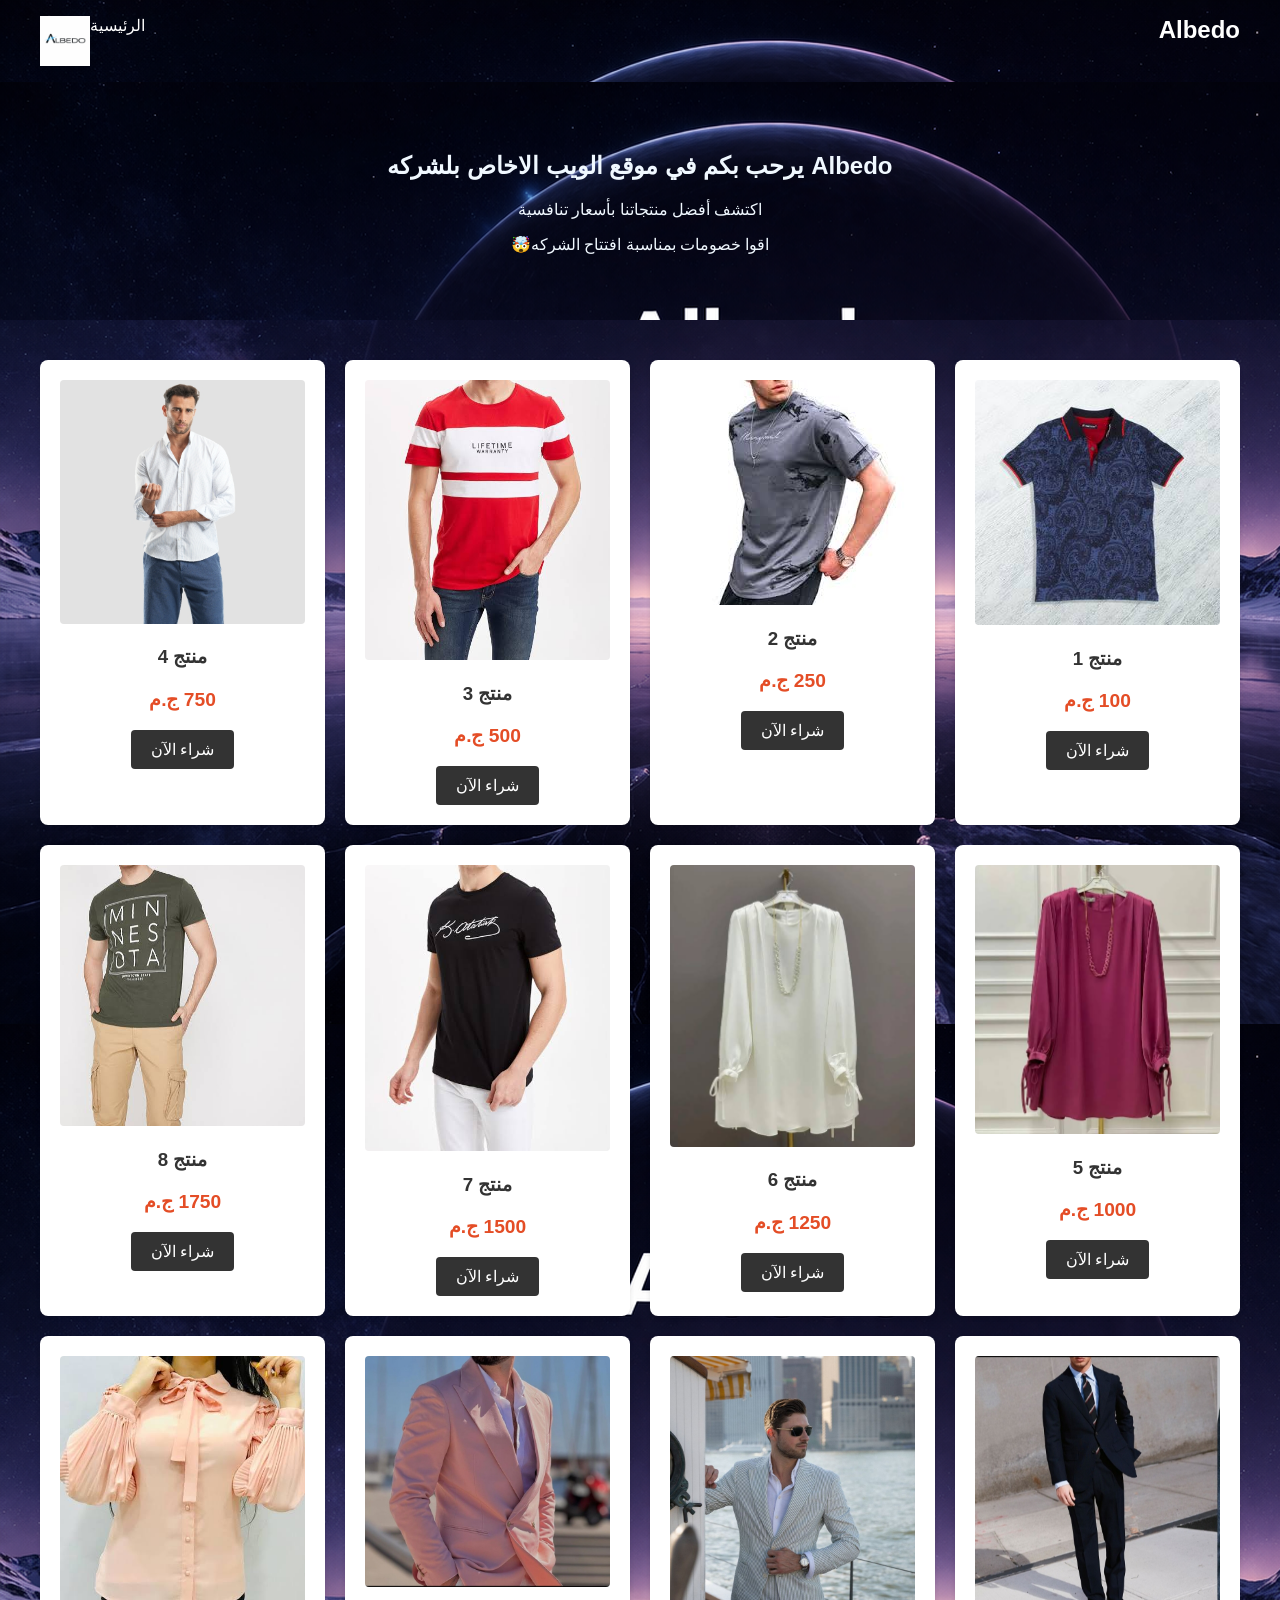
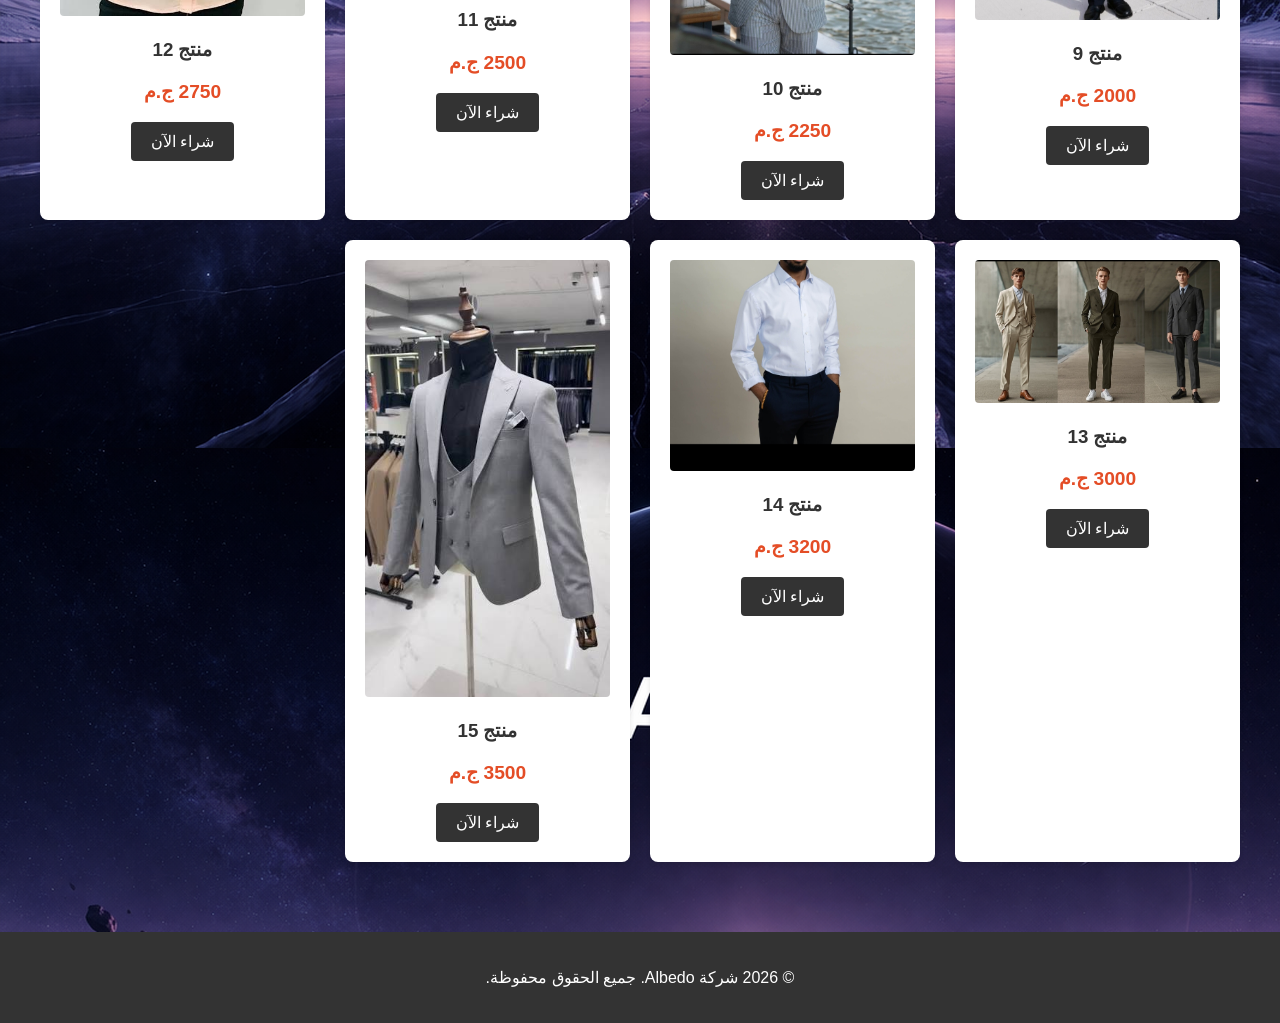
<file: index.html>
<!DOCTYPE html>
<html lang="ar" dir="rtl">
<head>
    <meta charset="UTF-8">
    <meta name="viewport" content="width=device-width, initial-scale=1.0">
    <title>شركة Albedo - المنتجات</title>
    <link rel="stylesheet" href="style.css">
    <link rel="website icon" href="iekon/albedo_logo_modern_type.png">
</head>
<body>
    <header>
        <nav>
            <div class="logo">Albedo</div>
            <ul>
                <li><a href="index.html">الرئيسية</a></li>              
                <img src="iekon/albedo_logo_modern_type.png" class="logo">
            </ul>
        </nav>
    </header>

    <main>
        <section class="hero">
            <h1 style="color: aliceblue;">Albedo يرحب بكم في موقع الويب الاخاص بلشركه</h1 >
            <p style="color: aliceblue;">اكتشف أفضل منتجاتنا بأسعار تنافسية</p> 
              <P style="color: aliceblue;">اقوا خصومات بمناسبة افتتاح الشركه🤯</P>
        
        
        </section>

        <section 
        class="products">
            <div class="product-card">
                <img src="img/3.jpeg" alt="منتج 1">
                <h3>منتج 1</h3>
                <p class="price">100 ج.م</p>
                <button onclick="openOrderForm('منتج 1', 100)">شراء الآن</button>
            </div>
            <div class="product-card">
                <img src="img/4.jpeg" alt="منتج 2">
                <h3>منتج 2</h3>
                <p class="price">250 ج.م</p>
                <button onclick="openOrderForm('منتج 2', 250)">شراء الآن</button>
            </div>
            <div class="product-card">
                <img src="img/11.jpg" alt="منتج 3">
                <h3>منتج 3</h3>
                <p class="price">500 ج.م</p>
                <button onclick="openOrderForm('منتج 3', 500)">شراء الآن</button>
            </div>
            <div class="product-card">
                <img src="img/14.jpg" alt="منتج 4">
                <h3>منتج 4</h3>
                <p class="price">750 ج.م</p>
                <button onclick="openOrderForm('منتج 4', 750)">شراء الآن</button>
            </div>
            <div class="product-card">
                <img src="img/7.jpg" alt="منتج 5">
                <h3>منتج 5</h3>
                <p class="price">1000 ج.م</p>
                <button onclick="openOrderForm('منتج 5', 1000)">شراء الآن</button>
            </div>
            <div class="product-card">
                <img src="img/8.jpg" alt="منتج 6">
                <h3>منتج 6</h3>
                <p class="price">1250 ج.م</p>
                <button onclick="openOrderForm('منتج 6', 1250)">شراء الآن</button>
            </div>
            <div class="product-card">
                <img src="img/9.jpg" alt="منتج 7">
                <h3>منتج 7</h3>
                <p class="price">1500 ج.م</p>
                <button onclick="openOrderForm('منتج 7', 1500)">شراء الآن</button>
            </div>
            <div class="product-card">
                <img src="img/10.jpg" alt="منتج 8">
                <h3>منتج 8</h3>
                <p class="price">1750 ج.م</p>
                <button onclick="openOrderForm('منتج 8', 1750)">شراء الآن</button>
            </div>
            <div class="product-card">
                <img src="img/15.jpg" alt="منتج 9 ">
                <h3>منتج 9</h3>
                <p class="price">2000 ج.م</p>
                <button onclick="openOrderForm('منتج 9', 2000)">شراء الآن</button>
            </div>
            <div class="product-card">
                <img src="img/1.jpg" alt="منتج 10">
                <h3>منتج 10</h3>
                <p class="price">2250 ج.م</p>
                <button onclick="openOrderForm('منتج 10', 2250)">شراء الآن</button>
            </div>
            <div class="product-card">
                <img src="img/13.jpg" alt="منتج 11">
                <h3>منتج 11</h3>
                <p class="price">2500 ج.م</p>
                <button onclick="openOrderForm('منتج 11', 2500)">شراء الآن</button>
            </div>
            <div class="product-card">
                <img src="img/5.jpeg" alt="منتج 12">
                <h3>منتج 12</h3>
                <p class="price">2750 ج.م</p>
                <button onclick="openOrderForm('منتج 12', 2750)">شراء الآن</button>
            </div>
            <div class="product-card">
                <img src="img/2.jpg" alt="منتج 13">
                <h3>منتج 13</h3>
                <p class="price">3000 ج.م</p>
                <button onclick="openOrderForm('منتج 13', 3000)">شراء الآن</button>
            </div>
            <div class="product-card">
                <img src="img/12.jpg" alt="منتج 14">
                <h3>منتج 14</h3>
                <p class="price">3200 ج.م</p>
                <button onclick="openOrderForm('منتج 14', 3200)">شراء الآن</button>
            </div>
            <div class="product-card">
                <img src="img/6.jpeg" alt="منتج 15">
                <h3>منتج 15</h3>
                <p class="price">3500 ج.م</p>
                <button onclick="openOrderForm('منتج 15', 3500)">شراء الآن</button>
            </div>
            </div>
        </section>

        <!-- نموذج الطلب (Modal) -->
        <div id="orderModal" class="modal">
            <div class="modal-content">
                <span class="close" onclick="closeOrderForm()">&times;</span>
                <h2>طلب شراء</h2>
                <form id="purchaseForm">
                    <input type="hidden" id="productName">
                    <input type="hidden" id="productPrice">
                    <div class="form-group">
                        <label for="customerName">اسم العميل:</label>
                        <input type="text" id="customerName" required>
                    </div>
                    <div class="form-group">
                        <label for="customerPhone">رقم الهاتف:</label>
                        <input type="tel" id="customerPhone" required>
                    </div>
                    <div class="form-group">
                        <label for="customerAddress">العنوان:</label>
                        <textarea id="customerAddress" required></textarea>
                    </div>
                    <button type="submit">تأكيد الطلب</button>
                </form>
            </div>
        </div>
    </main>

    <footer>
        <p>&copy; 2026 شركة Albedo. جميع الحقوق محفوظة.</p>
    </footer>

    <script src="script.js"></script>
</body>
</html>
</file>
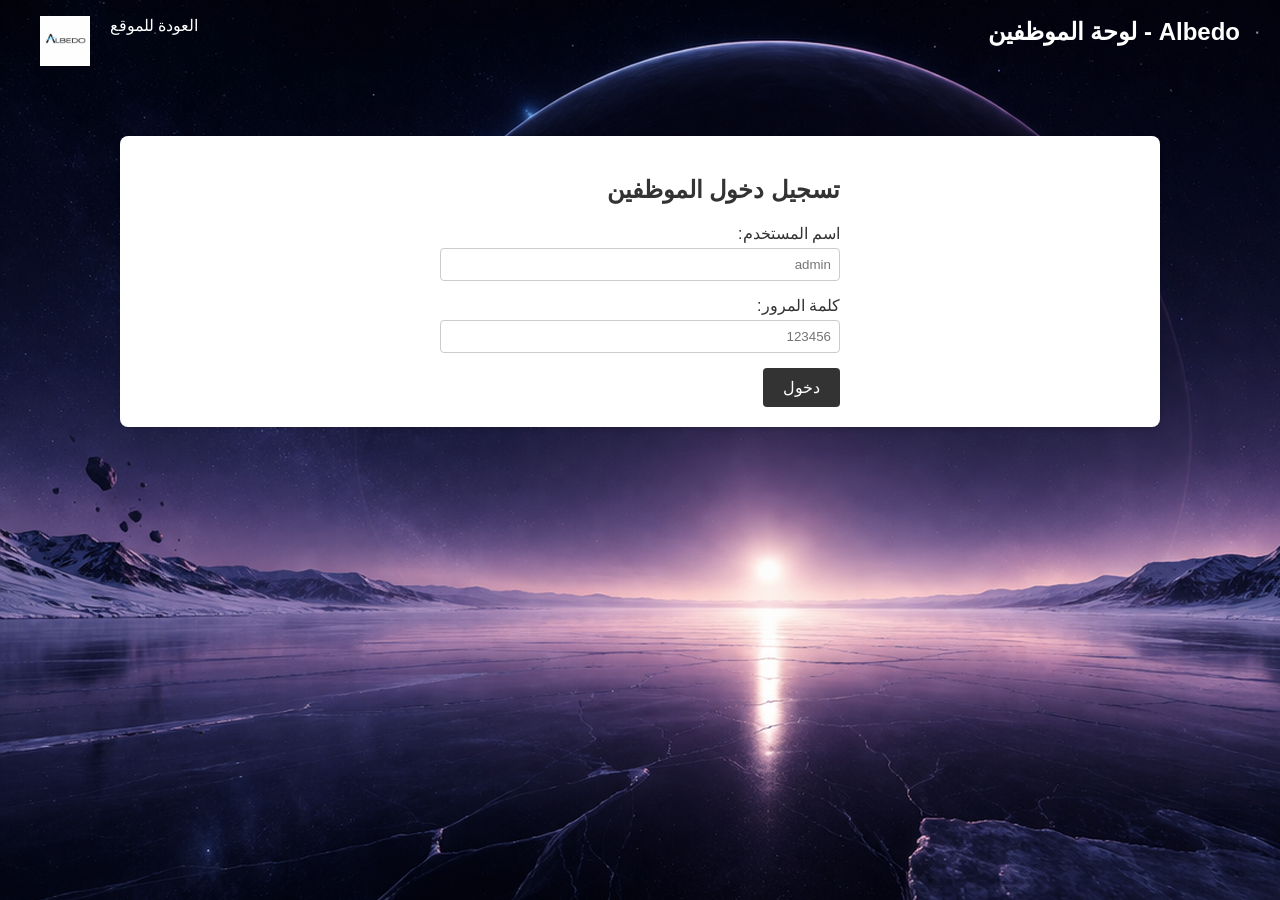
<file: admin.html>
<!DOCTYPE html>
<html lang="ar" dir="rtl">
<head>
    <meta charset="UTF-8">
    <meta name="viewport" content="width=device-width, initial-scale=1.0">
    <title>شركة Albedo- لوحة تحكم الموظفين</title>
    <link rel="stylesheet" href="style.css">
       <link rel="website icon" href="iekon/albedo_logo_modern_type.png">
</head>
<body>
    <header>
        <nav>
            <div class="logo">Albedo - لوحة الموظفين</div>
            <ul>
                <li><a href="index.html">العودة للموقع</a></li>
                <li><img src="iekon/albedo_logo_modern_type.png" class="logo"></li>
            </ul>
        </nav>
    </header>

    <main class="admin-container">
        <!-- قسم تسجيل الدخول -->
        <section id="loginSection" class="login-form">
            <h2 >تسجيل دخول الموظفين</h2>
            <div class="form-group">
                <label for="username">اسم المستخدم:</label>
                <input type="text" id="username" placeholder="admin">
            </div>
            <div class="form-group">
                <label for="password">كلمة المرور:</label>
                <input type="password" id="password" placeholder="123456">
            </div>
            <button onclick="login()">دخول</button>
        </section>

        <!-- قسم عرض الطلبات (يظهر بعد تسجيل الدخول) -->
        <section id="adminSection" style="display: none;">
            <div style="display: flex; justify-content: space-between; align-items: center;">
                <h2>قائمة طلبات الشراء 
                    <br>welcime Ziad ceo
                </h2>

                <button onclick="logout()" style="background-color: #2688e4;">تسجيل خروج</button>
            </div>
            <table>
                <thead>
                    <tr>
                        <th>المنتج</th>
                        <th>السعر</th>
                        <th>اسم العميل</th>
                        <th>رقم الهاتف</th>
                        <th>العنوان</th>
                        <th>التاريخ والوقت</th>
                        <th>إلغاء</th>
                    </tr>
                </thead>
                <tbody id="ordersTable">
                    <!-- سيتم تحميل الطلبات هنا عبر JavaScript -->
                </tbody>
            </table>
        </section>
    </main>


    <script src="script.js"></script>
</body>
</html>
</file>
<file: style.css>
/* تنسيقات عامة */
body {
    font-family: 'Segoe UI', Tahoma, Geneva, Verdana, sans-serif;
    margin: 0;
    padding: 0;
    background-color: #f4f4f4;
    color: #333;
    direction: rtl;
    background-image: url(img/alb.png);
}

header {
    background-color: #33333300;
    color: #fff;
    padding: 1rem 0;
}

nav {
    display: flex;
    justify-content: space-between;
    align-items: center;
    max-width: 1200px;
    margin: 0 auto;
    padding: 0 20px;
}

.logo {
    font-size: 1.5rem;
    font-weight: bold;

  height:50px;

}


nav ul {
    list-style: none;
    display: flex;
    margin: 0;
    padding: 0;
}

nav ul li {
    margin-right: 20px;
}

nav ul li a {
    color: #fff;
    text-decoration: none;
}

.hero {
    text-align: center;
    padding: 50px 20px;
    background-color: #ccc;
    margin-bottom: 20px;
background-image: url(img/alb.png);
}

.products {
    display: grid;
    grid-template-columns: repeat(auto-fit, minmax(250px, 1fr));
    gap: 20px;
    max-width: 1200px;
    margin: 0 auto;
    padding: 20px;
}

.product-card {
    background-color: #fff;
    padding: 20px;
    border-radius: 8px;
    box-shadow: 0 2px 5px rgba(0,0,0,0.1);
    text-align: center;
}

.product-card img {
    max-width: 100%;
    height: auto;
    border-radius: 4px;
}

.price {
    font-weight: bold;
    color: #e44d26;
    font-size: 1.2rem;
}

button {
    background-color: #333;
    color: #fff;
    border: none;
    padding: 10px 20px;
    border-radius: 4px;
    cursor: pointer;
    font-size: 1rem;
}

button:hover {
    background-color: #189cde;
}

/* Modal styles */
.modal {
    display: none;
    position: fixed;
    z-index: 1;
    left: 0;
    top: 0;
    width: 100%;
    height: 100%;
    background-color: rgba(0,0,0,0.5);
}

.modal-content {
    background-color: #fff;
    margin: 10% auto;
    padding: 20px;
    border-radius: 8px;
    width: 80%;
    max-width: 500px;
    position: relative;
}

.close {
    position: absolute;
    top: 10px;
    left: 10px;
    font-size: 28px;
    font-weight: bold;
    cursor: pointer;
}

.form-group {
    margin-bottom: 15px;
}

.form-group label {
    display: block;
    margin-bottom: 5px;
}

.form-group input, .form-group textarea {
    width: 100%;
    padding: 8px;
    border: 1px solid #ccc;
    border-radius: 4px;
    box-sizing: border-box;
}

/* Admin page styles */
.admin-container {
    max-width: 1000px;
    margin: 50px auto;
    padding: 20px;
    background-color: #fff;
    border-radius: 8px;
    box-shadow: 0 2px 5px rgba(0,0,0,0.1);
}

.login-form {
    max-width: 400px;
    margin: 0 auto;
}

table {
    width: 100%;
    border-collapse: collapse;
    margin-top: 20px;
}

table th, table td {
    border: 1px solid #ddd;
    padding: 12px;
    text-align: right;
}

table th {
    background-color: #f2f2f2;
}

footer {
    text-align: center;
    padding: 20px;
    background-color: #333;
    color: #fff;
    margin-top: 50px;
}
</file>
